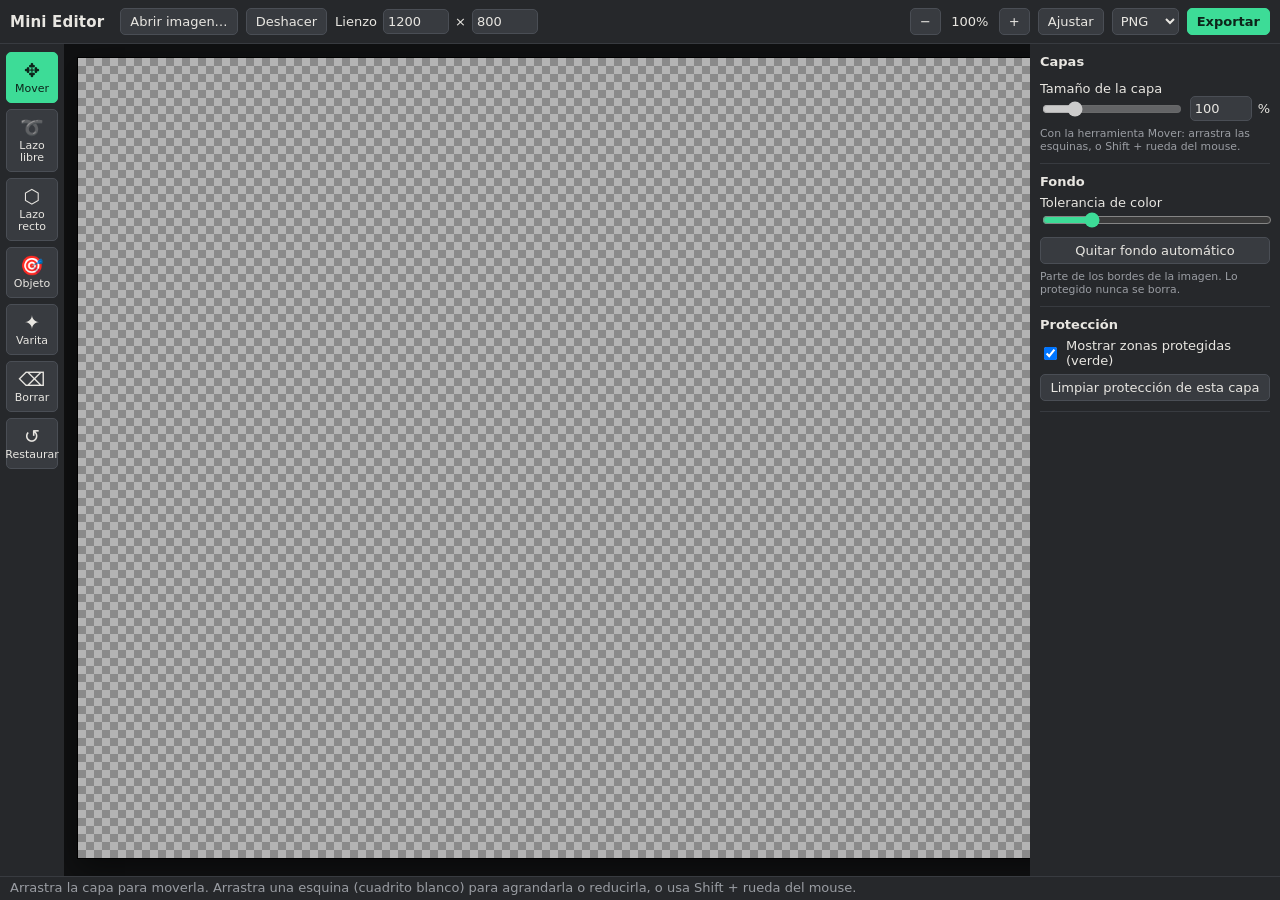
<file: mini-editor.html>
<!DOCTYPE html>
<html lang="es"><head><meta charset="utf-8"><title>Mini Editor</title>
<meta name="viewport" content="width=device-width,initial-scale=1">
<style>
:root{--bg:#1c1d1f;--p:#26282b;--l:#383b40;--t:#e8e6e1;--m:#9a9da3;--a:#3ddc97}
*{box-sizing:border-box}
body{margin:0;height:100vh;display:grid;grid-template:44px 1fr 24px/64px 1fr 250px;background:var(--bg);color:var(--t);font:13px "Segoe UI",system-ui,sans-serif;overflow:hidden}
button,select,input{font:inherit;color:var(--t)}
button{background:var(--l);border:1px solid #4a4e55;border-radius:5px;padding:5px 9px;cursor:pointer}
button:hover{border-color:var(--a)}button:focus-visible,select:focus-visible,input:focus-visible{outline:2px solid var(--a)}
select,input[type=number]{background:var(--l);border:1px solid #4a4e55;border-radius:5px;padding:4px}
input[type=range]{accent-color:var(--a);width:100%}
#top{grid-column:1/4;display:flex;gap:8px;align-items:center;padding:0 10px;background:var(--p);border-bottom:1px solid var(--l)}
#top b{margin-right:8px;font-size:15px;letter-spacing:.2px}
#top .sp{flex:1}
.pri{background:var(--a);color:#0d241a;border-color:var(--a);font-weight:600}
#tools{background:var(--p);display:flex;flex-direction:column;gap:6px;padding:8px 6px;overflow:auto}
#tools button{display:flex;flex-direction:column;align-items:center;gap:2px;padding:7px 2px;font-size:11px;line-height:1.1}
#tools button span{font-size:19px}
#tools button.on{background:var(--a);color:#0d241a;border-color:var(--a)}
#stage{overflow:auto;background:#101112;position:relative}
#wrap{position:relative;margin:14px;display:inline-block;background:repeating-conic-gradient(#8a8a8a 0 25%,#b4b4b4 0 50%) 0 0/16px 16px;box-shadow:0 0 0 1px #000,0 8px 30px #0008}
#wrap canvas{display:block}#ov{position:absolute;left:0;top:0}
#side{background:var(--p);padding:10px;overflow:auto;display:flex;flex-direction:column;gap:10px}
.box{display:flex;flex-direction:column;gap:6px;padding-bottom:10px;border-bottom:1px solid var(--l)}
.box h4{margin:0;font-size:13px}.row{display:flex;gap:6px;align-items:center}
#layers{display:flex;flex-direction:column;gap:4px}
.ly{display:flex;align-items:center;gap:4px;padding:4px 6px;border:1px solid transparent;border-radius:5px;background:var(--l);cursor:pointer}
.ly.on{border-color:var(--a)}.ly .n{flex:1;overflow:hidden;text-overflow:ellipsis;white-space:nowrap}
.ly button{padding:0 5px;border:0;background:none}
#st{grid-column:1/4;background:var(--p);border-top:1px solid var(--l);padding:3px 10px;color:var(--m)}
.hid{display:none!important}
#drop{position:absolute;inset:0;display:none;place-items:center;background:#000a;font-size:22px;z-index:9}
</style></head><body>
<div id="top"><b>Mini Editor</b>
<button id="open">Abrir imagen…</button><input id="file" type="file" accept="image/*" multiple hidden>
<button id="undo" title="Ctrl+Z">Deshacer</button>
<span class="row">Lienzo <input id="cw" type="number" min="16" style="width:66px"> × <input id="ch" type="number" min="16" style="width:66px"></span>
<span class="sp"></span>
<button id="zo">−</button><span id="zl" style="width:42px;text-align:center">100%</span><button id="zi">+</button><button id="zf">Ajustar</button>
<select id="fmt"><option value="image/png">PNG</option><option value="image/jpeg">JPG</option><option value="image/webp">WebP</option></select>
<span class="row" id="qb">Calidad <input id="q" type="range" min="40" max="100" value="92" style="width:80px"></span>
<button class="pri" id="exp">Exportar</button></div>

<div id="tools"></div>
<div id="stage"><div id="wrap"><canvas id="main"></canvas><canvas id="ov"></canvas></div></div>

<div id="side">
 <div class="box"><h4>Capas</h4><div id="layers"></div>
  <label>Tamaño de la capa <span class="row"><input id="sc" type="range" min="1" max="500" value="100"><input id="scn" type="number" min="1" max="2000" value="100" style="width:62px">%</span></label>
  <small style="color:var(--m)">Con la herramienta Mover: arrastra las esquinas, o Shift + rueda del mouse.</small></div>
 <div class="box" id="oSel"><h4>Selección</h4>
  <select id="mode">
   <option value="keep">Conservar solo lo seleccionado</option>
   <option value="del">Borrar lo seleccionado</option>
   <option value="prot">Proteger (no se borrará)</option>
   <option value="unprot">Quitar protección</option></select></div>
 <div class="box hid" id="oObj"><h4>Objeto detectado</h4>
  <label>Sensibilidad <input id="sens" type="range" min="0" max="100" value="50"></label>
  <small style="color:var(--m)">Sube si falta parte del objeto; baja si se incluye fondo.</small>
  <label class="row"><input type="checkbox" id="fillh" checked> Rellenar huecos</label>
  <div class="row"><button class="pri" id="okObj">Aplicar</button><button id="noObj">Cancelar</button></div></div>
 <div class="box" id="oTol"><h4>Fondo</h4>
  <label>Tolerancia de color <input id="tol" type="range" min="1" max="150" value="30"></label>
  <button id="auto">Quitar fondo automático</button>
  <small style="color:var(--m)">Parte de los bordes de la imagen. Lo protegido nunca se borra.</small></div>
 <div class="box" id="oBr"><h4>Pincel</h4>
  <label>Tamaño: <b id="bsv">30 px</b> <input id="bs" type="range" min="0" max="100" step="0.5" value="45"></label>
  <small style="color:var(--m)">De 1 a casi 2000 px. Atajos: [ y ] (o - y +) para achicar y agrandar.</small></div>
 <div class="box"><h4>Protección</h4>
  <label class="row"><input type="checkbox" id="showp" checked> Mostrar zonas protegidas (verde)</label>
  <button id="clrp">Limpiar protección de esta capa</button></div>
</div>
<div id="st"></div><div id="drop">Suelta las imágenes aquí</div>

<script>
const $=s=>document.querySelector(s);
const main=$('#main'),mc=main.getContext('2d'),ov=$('#ov'),oc=ov.getContext('2d');
let W=1200,H=800,z=1,layers=[],cur=null,tool='move',undo=[],uid=0,sel=[],drag=null,mp=null,pend=null;
const TOOLS=[['move','✥','Mover'],['lasso','➰','Lazo libre'],['poly','⬡','Lazo recto'],['obj','🎯','Objeto'],['wand','✦','Varita'],['erase','⌫','Borrar'],['rest','↺','Restaurar']];
const HINT={move:'Arrastra la capa para moverla. Arrastra una esquina (cuadrito blanco) para agrandarla o reducirla, o usa Shift + rueda del mouse.',
lasso:'Mantén presionado y dibuja alrededor del objeto con total libertad. Al soltar se aplica la acción elegida.',
poly:'Haz clic punto por punto para seguir el contorno exacto. Doble clic o Enter para cerrar, Esc para cancelar.',
obj:'Arrastra un recuadro alrededor del objeto, dejando un poco de fondo a su alrededor. Lo detecto y te lo muestro en verde para que lo confirmes.',
wand:'Clic sobre un color para borrar esa zona conectada (ajusta la tolerancia).',
erase:'Pinta para borrar. Las zonas protegidas se conservan.',rest:'Pinta para recuperar lo que borraste de la imagen original.'};
const mk=(w,h)=>{const c=document.createElement('canvas');c.width=w;c.height=h;return c};
const ctx=c=>c.getContext('2d',{willReadFrequently:true});

TOOLS.forEach(([id,ic,nm])=>{const b=document.createElement('button');b.dataset.t=id;b.innerHTML=`<span>${ic}</span>${nm}`;b.onclick=()=>setTool(id);$('#tools').append(b)});
function setTool(t){tool=t;sel=[];drag=null;document.querySelectorAll('#tools button').forEach(b=>b.classList.toggle('on',b.dataset.t==t));
 $('#oSel').classList.toggle('hid',!['lasso','poly','obj'].includes(t));pend=null;$('#oObj').classList.add('hid');$('#oTol').classList.toggle('hid',t!='wand'&&t!='lasso'&&t!='poly'&&t!='move'&&false);
 $('#oBr').classList.toggle('hid',t!='erase'&&t!='rest');
 ov.style.cursor=t=='move'?'move':t=='erase'||t=='rest'?'none':'crosshair';$('#st').textContent=HINT[t];drawOv()}

function setSize(){main.width=ov.width=W;main.height=ov.height=H;$('#cw').value=W;$('#ch').value=H;applyZoom();render()}
function applyZoom(){for(const c of[main,ov]){c.style.width=W*z+'px';c.style.height=H*z+'px'}$('#zl').textContent=Math.round(z*100)+'%'}
function fit(){const s=$('#stage');z=Math.min((s.clientWidth-40)/W,(s.clientHeight-40)/H,1);applyZoom()}
$('#zi').onclick=()=>{z=Math.min(z*1.25,8);applyZoom()};$('#zo').onclick=()=>{z=Math.max(z/1.25,.05);applyZoom()};$('#zf').onclick=fit;
$('#stage').addEventListener('wheel',e=>{if(e.ctrlKey){e.preventDefault();(e.deltaY<0?$('#zi'):$('#zo')).click()}
 else if(e.shiftKey&&cur){e.preventDefault();const dy=e.deltaY||e.deltaX,q=pt(e);setScale(cur.s*(dy<0?1.08:1/1.08),q[0],q[1])}},{passive:false});
$('#cw').onchange=$('#ch').onchange=()=>{W=Math.max(16,+$('#cw').value||W);H=Math.max(16,+$('#ch').value||H);setSize()};

/* ---------- capas ---------- */
function addImage(img,name){
 const w=img.naturalWidth||img.width,h=img.naturalHeight||img.height;
 if(!layers.length){W=w;H=h;setSize();fit()}
 const cv=mk(w,h),orig=mk(w,h);ctx(cv).drawImage(img,0,0);ctx(orig).drawImage(img,0,0);
 const s=Math.min(1,W/w,H/h);
 const L={id:++uid,name,cv,orig,pc:mk(w,h),x:(W-w*s)/2,y:(H-h*s)/2,s,vis:true};
 layers.push(L);cur=L;ui();render()}
async function loadFiles(fs){for(const f of fs){if(!f.type.startsWith('image/'))continue;try{addImage(await createImageBitmap(f),f.name||'Imagen')}catch(e){alert('No se pudo abrir '+f.name)}}}
$('#open').onclick=()=>$('#file').click();$('#file').onchange=e=>{loadFiles(e.target.files);e.target.value=''};
addEventListener('dragover',e=>{e.preventDefault();$('#drop').style.display='grid'});
addEventListener('dragleave',e=>{if(!e.relatedTarget)$('#drop').style.display='none'});
addEventListener('drop',e=>{e.preventDefault();$('#drop').style.display='none';loadFiles(e.dataTransfer.files)});
addEventListener('paste',e=>loadFiles([...e.clipboardData.files]));

function ui(){const box=$('#layers');box.innerHTML='';
 [...layers].reverse().forEach(L=>{const d=document.createElement('div');d.className='ly'+(L==cur?' on':'');
  d.innerHTML=`<input type="checkbox" ${L.vis?'checked':''} title="Mostrar/ocultar"><span class="n">${L.name.replace(/</g,'&lt;')}</span><button title="Subir">▲</button><button title="Bajar">▼</button><button title="Eliminar">✕</button>`;
  const[v,,u,dn,x]=d.children;
  d.onclick=()=>{cur=L;ui();drawOv()};
  v.onclick=e=>{e.stopPropagation();L.vis=v.checked;render()};
  u.onclick=e=>{e.stopPropagation();mv(L,1)};dn.onclick=e=>{e.stopPropagation();mv(L,-1)};
  x.onclick=e=>{e.stopPropagation();layers=layers.filter(l=>l!=L);if(cur==L)cur=layers[layers.length-1]||null;ui();render()};
  box.append(d)});
 $('#sc').value=$('#scn').value=cur?Math.round(cur.s*100):100;$('#sc').disabled=$('#scn').disabled=!cur}
function mv(L,d){const i=layers.indexOf(L),j=i+d;if(j<0||j>=layers.length)return;[layers[i],layers[j]]=[layers[j],layers[i]];ui();render()}
function setScale(n,ax,ay){if(!cur||!(n>0))return;n=Math.min(20,Math.max(.01,n));
 if(ax==null){ax=cur.x+cur.cv.width*cur.s/2;ay=cur.y+cur.cv.height*cur.s/2}
 const k=n/cur.s;cur.x=ax-(ax-cur.x)*k;cur.y=ay-(ay-cur.y)*k;cur.s=n;
 $('#sc').value=$('#scn').value=Math.round(n*100);render()}
$('#sc').oninput=e=>setScale(e.target.value/100);
$('#scn').onchange=e=>setScale(+e.target.value/100);
function hit(p){if(!cur)return null;const x1=cur.x+cur.cv.width*cur.s,y1=cur.y+cur.cv.height*cur.s,t=11/z;
 for(const[cx,cy,ax,ay]of[[cur.x,cur.y,x1,y1],[x1,cur.y,cur.x,y1],[cur.x,y1,x1,cur.y],[x1,y1,cur.x,cur.y]])
  if(Math.abs(p[0]-cx)<=t&&Math.abs(p[1]-cy)<=t)return{ax,ay,d0:Math.hypot(cx-ax,cy-ay)};return null}

/* ---------- dibujo ---------- */
function render(){mc.clearRect(0,0,W,H);for(const L of layers)if(L.vis)mc.drawImage(L.cv,L.x,L.y,L.cv.width*L.s,L.cv.height*L.s);drawOv()}
function drawOv(){oc.clearRect(0,0,W,H);if(!cur)return;
 if($('#showp').checked&&cur.vis){oc.globalAlpha=.5;oc.drawImage(cur.pc,cur.x,cur.y,cur.cv.width*cur.s,cur.cv.height*cur.s);oc.globalAlpha=1}
 const lw=1.5/z;oc.lineWidth=lw;oc.setLineDash([6/z,4/z]);oc.strokeStyle='#3d8bff';oc.strokeRect(cur.x,cur.y,cur.cv.width*cur.s,cur.cv.height*cur.s);
 if(tool=='move'){const x1=cur.x+cur.cv.width*cur.s,y1=cur.y+cur.cv.height*cur.s,hs=9/z;oc.setLineDash([]);oc.fillStyle='#fff';oc.strokeStyle='#3d8bff';oc.lineWidth=lw;
  for(const[a,b]of[[cur.x,cur.y],[x1,cur.y],[cur.x,y1],[x1,y1]]){oc.fillRect(a-hs/2,b-hs/2,hs,hs);oc.strokeRect(a-hs/2,b-hs/2,hs,hs)}}
 if(pend&&pend.cv){oc.globalAlpha=.55;oc.setLineDash([]);oc.drawImage(pend.cv,pend.L.x+pend.rx*pend.L.s,pend.L.y+pend.ry*pend.L.s,pend.cv.width*pend.L.s,pend.cv.height*pend.L.s);oc.globalAlpha=1}
 if(tool=='obj'&&drag&&drag.a){const a=drag.a,b=drag.b;oc.strokeStyle='#000';oc.lineWidth=2.5*lw;oc.setLineDash([]);oc.strokeRect(a[0],a[1],b[0]-a[0],b[1]-a[1]);oc.strokeStyle='#fff';oc.lineWidth=lw;oc.setLineDash([6/z,4/z]);oc.strokeRect(a[0],a[1],b[0]-a[0],b[1]-a[1])}
 if(sel.length){const p=()=>{oc.beginPath();sel.forEach((q,i)=>i?oc.lineTo(...q):oc.moveTo(...q));if(tool=='poly'&&mp)oc.lineTo(...mp);if(tool=='lasso')oc.closePath()};
  p();oc.strokeStyle='#000';oc.lineWidth=2.5*lw;oc.setLineDash([]);oc.stroke();p();oc.strokeStyle='#fff';oc.lineWidth=lw;oc.setLineDash([6/z,4/z]);oc.stroke();
  if(tool=='poly'){oc.setLineDash([]);oc.fillStyle='#3ddc97';sel.forEach(q=>oc.fillRect(q[0]-3/z,q[1]-3/z,6/z,6/z))}}
 if((tool=='erase'||tool=='rest')&&mp){oc.setLineDash([]);oc.beginPath();oc.arc(mp[0],mp[1],BS()/2,0,7);oc.strokeStyle='#000';oc.lineWidth=2.5*lw;oc.stroke();oc.strokeStyle='#fff';oc.lineWidth=lw;oc.stroke()}}
$('#showp').onchange=drawOv;

/* ---------- deshacer y protección ---------- */
const getD=c=>ctx(c).getImageData(0,0,c.width,c.height);
function push(){if(!cur)return;undo.push({L:cur,a:getD(cur.cv),p:getD(cur.pc)});if(undo.length>15)undo.shift()}
function doUndo(){const u=undo.pop();if(!u||!layers.includes(u.L))return;ctx(u.L.cv).putImageData(u.a,0,0);ctx(u.L.pc).putImageData(u.p,0,0);render()}
$('#undo').onclick=doUndo;
function keepProt(L,before){const c=ctx(L.cv),a=getD(L.cv),pd=getD(L.pc).data,b=before.data,d=a.data;
 for(let i=3;i<d.length;i+=4)if(pd[i]>127){d[i-3]=b[i-3];d[i-2]=b[i-2];d[i-1]=b[i-1];d[i]=b[i]}c.putImageData(a,0,0)}
function guard(L,fn){const before=getD(L.cv),c=ctx(L.cv);fn(c);c.globalCompositeOperation='source-over';keepProt(L,before)}
$('#clrp').onclick=()=>{if(!cur)return;push();ctx(cur.pc).clearRect(0,0,cur.pc.width,cur.pc.height);drawOv()};

/* ---------- selección (lazo) ---------- */
const toL=(L,p)=>[(p[0]-L.x)/L.s,(p[1]-L.y)/L.s];
function applySel(){if(!cur||sel.length<3){sel=[];drawOv();return}
 const L=cur,pts=sel.map(p=>toL(L,p)),mode=$('#mode').value;sel=[];push();
 const add=c=>pts.forEach((p,i)=>i?c.lineTo(p[0],p[1]):c.moveTo(p[0],p[1]));
 if(mode=='keep')guard(L,c=>{c.globalCompositeOperation='destination-out';c.beginPath();c.rect(0,0,L.cv.width,L.cv.height);add(c);c.closePath();c.fill('evenodd')});
 else if(mode=='del')guard(L,c=>{c.globalCompositeOperation='destination-out';c.beginPath();add(c);c.closePath();c.fill()});
 else{const c=ctx(L.pc);c.globalCompositeOperation=mode=='prot'?'source-over':'destination-out';c.fillStyle='#00d060';c.beginPath();add(c);c.closePath();c.fill();c.globalCompositeOperation='source-over'}
 render()}

/* ---------- relleno por color (varita / fondo automático) ---------- */
function flood(L,seeds,tol){const w=L.cv.width,h=L.cv.height,c=ctx(L.cv),img=c.getImageData(0,0,w,h),d=img.data,pd=getD(L.pc).data,T=tol*tol*3;
 const seen=new Uint8Array(w*h),st=new Int32Array(w*h);
 for(const[sx,sy]of seeds){const s0=sy*w+sx;if(seen[s0]||pd[s0*4+3]>127||d[s0*4+3]==0)continue;
  const r=d[s0*4],g=d[s0*4+1],b=d[s0*4+2];let sp=0;
  const ok=p=>{const i=p*4;if(pd[i+3]>127)return false;if(d[i+3]==0)return true;const x=d[i]-r,y=d[i+1]-g,k=d[i+2]-b;return x*x+y*y+k*k<=T};
  seen[s0]=1;st[sp++]=s0;
  while(sp){const p=st[--sp],x=p%w;d[p*4+3]=0;
   if(x>0&&!seen[p-1]&&ok(p-1)){seen[p-1]=1;st[sp++]=p-1}
   if(x<w-1&&!seen[p+1]&&ok(p+1)){seen[p+1]=1;st[sp++]=p+1}
   if(p>=w&&!seen[p-w]&&ok(p-w)){seen[p-w]=1;st[sp++]=p-w}
   if(p<w*(h-1)&&!seen[p+w]&&ok(p+w)){seen[p+w]=1;st[sp++]=p+w}}}
 c.putImageData(img,0,0)}
$('#auto').onclick=()=>{if(!cur)return;push();const w=cur.cv.width-1,h=cur.cv.height-1,m=w>>1,n=h>>1;
 flood(cur,[[0,0],[w,0],[0,h],[w,h],[m,0],[m,h],[0,n],[w,n]],+$('#tol').value);render()};

/* ---------- puntero ---------- */
const pt=e=>{const r=ov.getBoundingClientRect();return[(e.clientX-r.left)/z,(e.clientY-r.top)/z]};
function brush(a,b){const L=cur,c=ctx(L.cv),sz=BS()/L.s,A=toL(L,a),B=toL(L,b);
 c.lineCap=c.lineJoin='round';c.lineWidth=sz;
 if(tool=='erase'){c.globalCompositeOperation='destination-out';c.strokeStyle='#000'}else{c.globalCompositeOperation='source-over';c.strokeStyle=c.createPattern(L.orig,'no-repeat')}
 c.beginPath();c.moveTo(A[0],A[1]);c.lineTo(B[0]+.01,B[1]);c.stroke();c.globalCompositeOperation='source-over'}
ov.onpointerdown=e=>{if(!cur||e.button)return;const p=pt(e);ov.setPointerCapture(e.pointerId);
 if(tool=='move'){const h=hit(p);drag=h?{rs:1,ax:h.ax,ay:h.ay,d0:h.d0,s0:cur.s}:{ox:p[0]-cur.x,oy:p[1]-cur.y}}
 else if(tool=='lasso'){sel=[p];drag=1}
 else if(tool=='poly'){sel.push(p);drawOv()}
 else if(tool=='obj'){pend=null;$('#oObj').classList.add('hid');drag={a:p,b:p}}
 else if(tool=='wand'){const q=toL(cur,p),x=Math.floor(q[0]),y=Math.floor(q[1]);
  if(x>=0&&y>=0&&x<cur.cv.width&&y<cur.cv.height){push();flood(cur,[[x,y]],+$('#tol').value);render()}}
 else{push();drag={last:p};brush(p,p);render()}};
ov.onpointermove=e=>{mp=pt(e);
 if(tool=='move'&&!drag)ov.style.cursor=hit(mp)?'nwse-resize':'move';
 if(tool=='move'&&drag){if(drag.rs)setScale(drag.s0*Math.hypot(mp[0]-drag.ax,mp[1]-drag.ay)/drag.d0,drag.ax,drag.ay);else{cur.x=mp[0]-drag.ox;cur.y=mp[1]-drag.oy;render()}return}
 if(tool=='obj'&&drag&&drag.a){drag.b=mp}
 if(tool=='lasso'&&drag){sel.push(mp)}
 if((tool=='erase'||tool=='rest')&&drag){brush(drag.last,mp);drag.last=mp;mc.clearRect(0,0,W,H);render();return}
 drawOv()};
ov.onpointerup=()=>{if(tool=='lasso'&&drag){drag=null;applySel()}
 else if((tool=='erase')&&drag){keepProt(cur,undo[undo.length-1].a);drag=null;render()}
 else if(tool=='obj'&&drag&&drag.a){const d0=drag;drag=null;runObj(d0.a,d0.b)}else drag=null};
ov.onpointerleave=()=>{mp=null;drawOv()};
ov.ondblclick=()=>{if(tool=='poly'){sel.pop();applySel()}};
addEventListener('keydown',e=>{if(e.target.tagName=='INPUT'&&e.target.type=='number')return;
 if(e.ctrlKey&&e.key.toLowerCase()=='z'){e.preventDefault();doUndo()}
 else if(e.key=='Enter'){if(pend&&pend.cv)applyObj();else if(tool=='poly')applySel()}else if(e.key=='Escape')cancelObj()});

/* ---------- selección de objeto ---------- */
function kmeans(P,K){if(!P.length)return[];K=Math.min(K,P.length);let C=[];for(let i=0;i<K;i++)C.push(P[Math.floor(i*P.length/K)].slice());
 for(let it=0;it<8;it++){const S=C.map(()=>[0,0,0,0]);
  for(const p of P){let b=0,bd=1e12;for(let j=0;j<C.length;j++){const e=(p[0]-C[j][0])**2+(p[1]-C[j][1])**2+(p[2]-C[j][2])**2;if(e<bd){bd=e;b=j}}const s=S[b];s[0]+=p[0];s[1]+=p[1];s[2]+=p[2];s[3]++}
  C=C.map((c,j)=>S[j][3]?[S[j][0]/S[j][3],S[j][1]/S[j][3],S[j][2]/S[j][3]]:c)}
 return C}
const dist=(C,r,g,b)=>{let m=1e12;for(const c of C){const e=(r-c[0])**2+(g-c[1])**2+(b-c[2])**2;if(e<m)m=e}return m};
function segment(L,r,sens,fill){
 const w=L.cv.width,h=L.cv.height,[x0,y0,x1,y1]=r,R=Math.pow(2,(sens-50)/25);
 const mgx=Math.round((x1-x0)*.15),mgy=Math.round((y1-y0)*.15);
 const rx=Math.max(0,x0-mgx),ry=Math.max(0,y0-mgy),rx2=Math.min(w,x1+mgx),ry2=Math.min(h,y1+mgy),RW=rx2-rx,RH=ry2-ry;
 const k=Math.min(1,500/Math.max(RW,RH)),lw=Math.max(8,Math.round(RW*k)),lh=Math.max(8,Math.round(RH*k)),N=lw*lh;
 const sm=mk(lw,lh),sc=ctx(sm);sc.imageSmoothingQuality='high';sc.drawImage(L.cv,rx,ry,RW,RH,0,0,lw,lh);
 const d=sc.getImageData(0,0,lw,lh).data;
 const ax0=Math.max(0,Math.floor((x0-rx)*lw/RW)),ay0=Math.max(0,Math.floor((y0-ry)*lh/RH)),ax1=Math.min(lw,Math.ceil((x1-rx)*lw/RW)),ay1=Math.min(lh,Math.ceil((y1-ry)*lh/RH));
 const inR=(x,y)=>x>=ax0&&x<ax1&&y>=ay0&&y<ay1,px=i=>[d[i],d[i+1],d[i+2]];
 const out=[],ring=[],inside=[],bx=Math.max(1,Math.round((ax1-ax0)*.06)),by=Math.max(1,Math.round((ay1-ay0)*.06));
 for(let y=0;y<lh;y++)for(let x=0;x<lw;x++){const i=(y*lw+x)*4;if(d[i+3]<128)continue;
  if(!inR(x,y))out.push(i);else{inside.push(y*lw+x);if(x<ax0+bx||x>=ax1-bx||y<ay0+by||y>=ay1-by)ring.push(i)}}
 const base=out.length>=150?out:ring;if(base.length<10||inside.length<30)return null;
 const pick=(a,n)=>{const st=Math.max(1,Math.floor(a.length/n)),o=[];for(let i=0;i<a.length;i+=st)o.push(px(a[i]));return o};
 /* 1) modelo del fondo con lo que hay fuera del recuadro y umbral automático (Otsu) */
 const Cb0=kmeans(pick(base,3000),5),V=new Uint8Array(N),hist=new Array(256).fill(0);
 for(const p of inside){const i=p*4,v=Math.min(255,Math.round(Math.sqrt(dist(Cb0,d[i],d[i+1],d[i+2]))*255/441));V[p]=v;hist[v]++}
 const n=inside.length;let sum=0;for(let t=0;t<256;t++)sum+=t*hist[t];
 let sB=0,wB=0,best=0,thr=20;
 for(let t=0;t<256;t++){wB+=hist[t];if(!wB)continue;const wF=n-wB;if(!wF)break;sB+=t*hist[t];const mB=sB/wB,mF=(sum-sB)/wF,bt=wB*wF*(mB-mF)**2;if(bt>best){best=bt;thr=t}}
 thr=Math.max(thr,12);
 const lab=new Uint8Array(N);let nf=0;for(const p of inside){lab[p]=V[p]>thr?1:0;nf+=lab[p]}
 if(nf<n*.02||nf>n*.98){const cx=(ax0+ax1)/2,cy=(ay0+ay1)/2,ra=(ax1-ax0)/3,rb=(ay1-ay0)/3;for(const p of inside){const x=p%lw,y=(p/lw)|0;lab[p]=(((x-cx)/ra)**2+((y-cy)/rb)**2<1)?1:0}}
 /* 2) refinar: modelos de color de objeto y fondo + suavizado */
 let Cf=[],Cb=Cb0;
 for(let it=0;it<4;it++){
  const fgI=[],bgI=[];for(const p of inside)(lab[p]?fgI:bgI).push(p*4);
  if(fgI.length<10)return null;
  Cf=kmeans(pick(fgI,3000),5);Cb=kmeans(pick(base,2000).concat(pick(bgI,2000)),5);
  for(const p of inside){const i=p*4;lab[p]=dist(Cf,d[i],d[i+1],d[i+2])<dist(Cb,d[i],d[i+1],d[i+2])*R?1:0}
  for(let s=0;s<2;s++){const nl=new Uint8Array(lab);
   for(let y=Math.max(1,ay0);y<Math.min(lh-1,ay1);y++)for(let x=Math.max(1,ax0);x<Math.min(lw-1,ax1);x++){const p=y*lw+x;if(d[p*4+3]<128){nl[p]=0;continue}
    let c=0;for(let dy=-1;dy<=1;dy++)for(let dx=-1;dx<=1;dx++)c+=lab[p+dy*lw+dx];nl[p]=c>=5?1:0}
   lab.set(nl)}}
 /* 3) quedarse con el objeto central (la mancha conectada que está en el centro) */
 const comp=new Int32Array(N),stack=new Int32Array(N),areas=[0];let id=0,bestId=0,bestA=0;
 for(const p0 of inside){if(!lab[p0]||comp[p0])continue;id++;let sp=0,a=0;comp[p0]=id;stack[sp++]=p0;
  while(sp){const p=stack[--sp],x=p%lw;a++;
   if(x>0&&lab[p-1]&&!comp[p-1]){comp[p-1]=id;stack[sp++]=p-1}
   if(x<lw-1&&lab[p+1]&&!comp[p+1]){comp[p+1]=id;stack[sp++]=p+1}
   if(p>=lw&&lab[p-lw]&&!comp[p-lw]){comp[p-lw]=id;stack[sp++]=p-lw}
   if(p<N-lw&&lab[p+lw]&&!comp[p+lw]){comp[p+lw]=id;stack[sp++]=p+lw}}
  areas[id]=a;if(a>bestA){bestA=a;bestId=id}}
 if(!bestId)return null;
 const ccx=Math.round((ax0+ax1)/2),ccy=Math.round((ay0+ay1)/2),rad=Math.round(Math.min(ax1-ax0,ay1-ay0)/6);let cid=0;
 for(let dy=-rad;dy<=rad;dy++)for(let dx=-rad;dx<=rad;dx++){const x=ccx+dx,y=ccy+dy;if(!inR(x,y))continue;const c=comp[y*lw+x];if(c&&areas[c]>(cid?areas[cid]:0))cid=c}
 if(cid&&areas[cid]>=bestA*.25)bestId=cid;
 const ob=new Uint8Array(N);for(const p of inside)ob[p]=comp[p]==bestId?1:0;
 if(fill){const vis=new Uint8Array(N);let sp=0;
  for(let y=ay0;y<ay1;y++)for(let x=ax0;x<ax1;x++)if(x==ax0||x==ax1-1||y==ay0||y==ay1-1){const p=y*lw+x;if(!ob[p]&&!vis[p]){vis[p]=1;stack[sp++]=p}}
  while(sp){const p=stack[--sp],x=p%lw,y=(p/lw)|0,nb=[];
   if(x>ax0)nb.push(p-1);if(x<ax1-1)nb.push(p+1);if(y>ay0)nb.push(p-lw);if(y<ay1-1)nb.push(p+lw);
   for(const q of nb)if(!ob[q]&&!vis[q]){vis[q]=1;stack[sp++]=q}}
  for(let y=ay0;y<ay1;y++)for(let x=ax0;x<ax1;x++){const p=y*lw+x;if(!ob[p]&&!vis[p])ob[p]=1}}
 /* 4) pasar la máscara a tamaño real y afinar los bordes con el color de cada pixel */
 const lm=mk(lw,lh),lx=ctx(lm),im=lx.createImageData(lw,lh);
 for(let p=0;p<N;p++)if(ob[p]){im.data[p*4+1]=208;im.data[p*4+2]=96;im.data[p*4+3]=255}
 lx.putImageData(im,0,0);
 const mcv=mk(RW,RH),mx=ctx(mcv);mx.imageSmoothingEnabled=true;mx.imageSmoothingQuality='high';mx.drawImage(lm,0,0,RW,RH);
 const fr=ctx(L.cv).getImageData(rx,ry,RW,RH).data,mi=mx.getImageData(0,0,RW,RH),md=mi.data;
 for(let i=0;i<md.length;i+=4){let a=md[i+3];
  if(fr[i+3]<128)a=0;
  else if(a>8&&a<247){const df=Math.sqrt(dist(Cf,fr[i],fr[i+1],fr[i+2])),db=Math.sqrt(dist(Cb,fr[i],fr[i+1],fr[i+2])*R),q=db/(db+df+1e-3);a=Math.max(0,Math.min(1,(q-.5)*3+.5))*255}
  else a=a>=247?255:0;
  md[i]=0;md[i+1]=208;md[i+2]=96;md[i+3]=a}
 mx.putImageData(mi,0,0);
 return{cv:mcv,rx,ry}}
function runObj(a,b){if(!cur)return;const L=cur,A=toL(L,a),B=toL(L,b),w=L.cv.width,h=L.cv.height;
 const r=[Math.max(0,Math.min(A[0],B[0])),Math.max(0,Math.min(A[1],B[1])),Math.min(w,Math.max(A[0],B[0])),Math.min(h,Math.max(A[1],B[1]))].map(v=>Math.round(v));
 if(r[2]-r[0]<12||r[3]-r[1]<12){drawOv();return}
 pend={L,r};calcObj()}
function calcObj(){$('#st').textContent='Detectando objeto…';
 setTimeout(()=>{if(!pend)return;const res=segment(pend.L,pend.r,+$('#sens').value,$('#fillh').checked);
  if(!res){pend=null;$('#oObj').classList.add('hid');$('#st').textContent='No pude distinguir el objeto. Haz el recuadro un poco más grande, con algo de fondo alrededor.';drawOv();return}
  Object.assign(pend,res);$('#oObj').classList.remove('hid');
  $('#st').textContent='Revisa la zona verde. Si falta o sobra algo, ajusta la sensibilidad y pulsa Aplicar (Enter).';drawOv()},20)}
function applyObj(){if(!pend||!pend.cv)return;const{L,cv,rx,ry}=pend,mode=$('#mode').value;pend=null;push();
 if(mode=='keep')guard(L,c=>{const t=mk(cv.width,cv.height),x=ctx(t);x.drawImage(L.cv,-rx,-ry);x.globalCompositeOperation='destination-in';x.drawImage(cv,0,0);c.clearRect(0,0,L.cv.width,L.cv.height);c.drawImage(t,rx,ry)});
 else if(mode=='del')guard(L,c=>{c.globalCompositeOperation='destination-out';c.drawImage(cv,rx,ry)});
 else{const c=ctx(L.pc);c.globalCompositeOperation=mode=='prot'?'source-over':'destination-out';c.drawImage(cv,rx,ry);c.globalCompositeOperation='source-over'}
 $('#oObj').classList.add('hid');$('#st').textContent=HINT[tool];render()}
function cancelObj(){sel=[];drag=null;pend=null;$('#oObj').classList.add('hid');$('#st').textContent=HINT[tool];drawOv()}
$('#okObj').onclick=applyObj;$('#noObj').onclick=cancelObj;
$('#sens').onchange=$('#fillh').onchange=()=>{if(pend)calcObj()};

/* ---------- tamaño del pincel (escala logarítmica) ---------- */
const BS=()=>Math.max(1,Math.round(Math.pow(10,$('#bs').value/100*3.3)));
function bsShow(){$('#bsv').textContent=BS()+' px';drawOv()}
$('#bs').oninput=bsShow;bsShow();
addEventListener('keydown',e=>{if(e.target.type=='number'||e.ctrlKey||e.altKey||e.metaKey)return;
 const g=['[','-'].includes(e.key)?-1:[']','+'].includes(e.key)?1:0;if(!g)return;
 const n=Math.min(1995,Math.max(1,g>0?Math.max(BS()+1,Math.round(BS()*1.2)):Math.min(BS()-1,Math.round(BS()/1.2))));
 $('#bs').value=Math.log10(n)/3.3*100;bsShow()});

/* ---------- exportar ---------- */
$('#fmt').onchange=()=>$('#qb').classList.toggle('hid',$('#fmt').value=='image/png');
$('#exp').onclick=()=>{if(!layers.length){alert('Primero abre una imagen.');return}
 const f=$('#fmt').value,ext={'image/png':'png','image/jpeg':'jpg','image/webp':'webp'}[f],c=mk(W,H),x=c.getContext('2d');
 if(f=='image/jpeg'){x.fillStyle='#fff';x.fillRect(0,0,W,H)}
 for(const L of layers)if(L.vis)x.drawImage(L.cv,L.x,L.y,L.cv.width*L.s,L.cv.height*L.s);
 c.toBlob(b=>{const a=document.createElement('a');a.href=URL.createObjectURL(b);a.download='imagen.'+ext;a.click();setTimeout(()=>URL.revokeObjectURL(a.href),4000)},f,$('#q').value/100)};

setSize();setTool('move');$('#fmt').onchange();ui();
addEventListener('resize',()=>{if(!layers.length)fit()});
</script></body></html>
</file>
